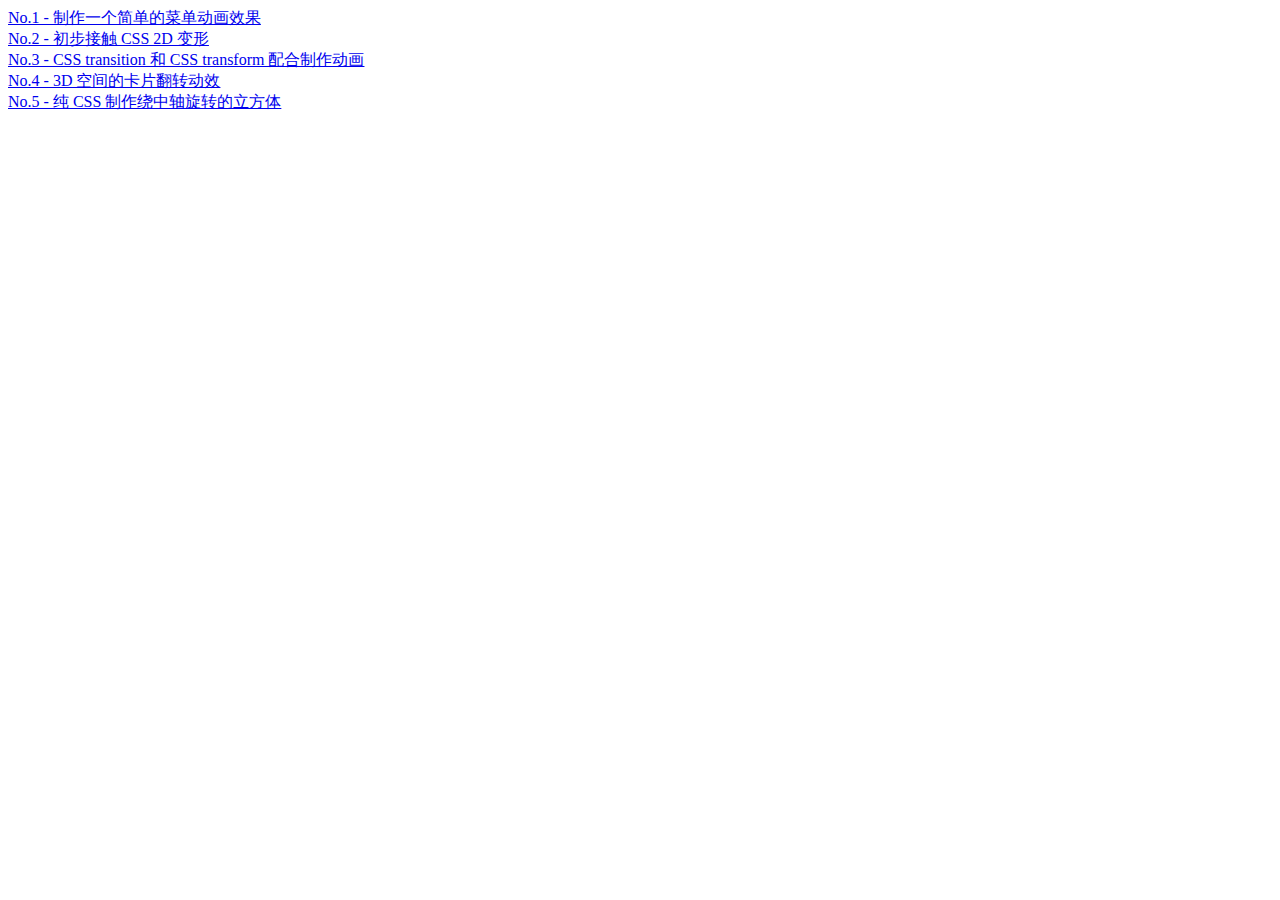
<file: index.html>
<!DOCTYPE html>
<html lang="en">
<head>
    <meta charset="UTF-8">
    <meta name="viewport" content="width=device-width, initial-scale=1.0">
    <meta http-equiv="X-UA-Compatible" content="ie=edge">
    <title>IEF</title>
    <style>
        a{display: block;}
    </style>
</head>
<body>
    <a href="./No.1 - 制作一个简单的菜单动画效果/index.html">No.1 - 制作一个简单的菜单动画效果</a>
    <a href="./No.2 - 初步接触 CSS 2D 变形/index.html">No.2 - 初步接触 CSS 2D 变形</a>
    <a href="./No.3 - CSS transition 和 CSS transform 配合制作动画/index.html">No.3 - CSS transition 和 CSS transform 配合制作动画</a>
    <a href="./No.4 - 3D 空间的卡片翻转动效/index.html">No.4 - 3D 空间的卡片翻转动效</a>
    <a href="./No.5 - 纯 CSS 制作绕中轴旋转的立方体/index.html">No.5 - 纯 CSS 制作绕中轴旋转的立方体</a>
</body>
</html>
</file>
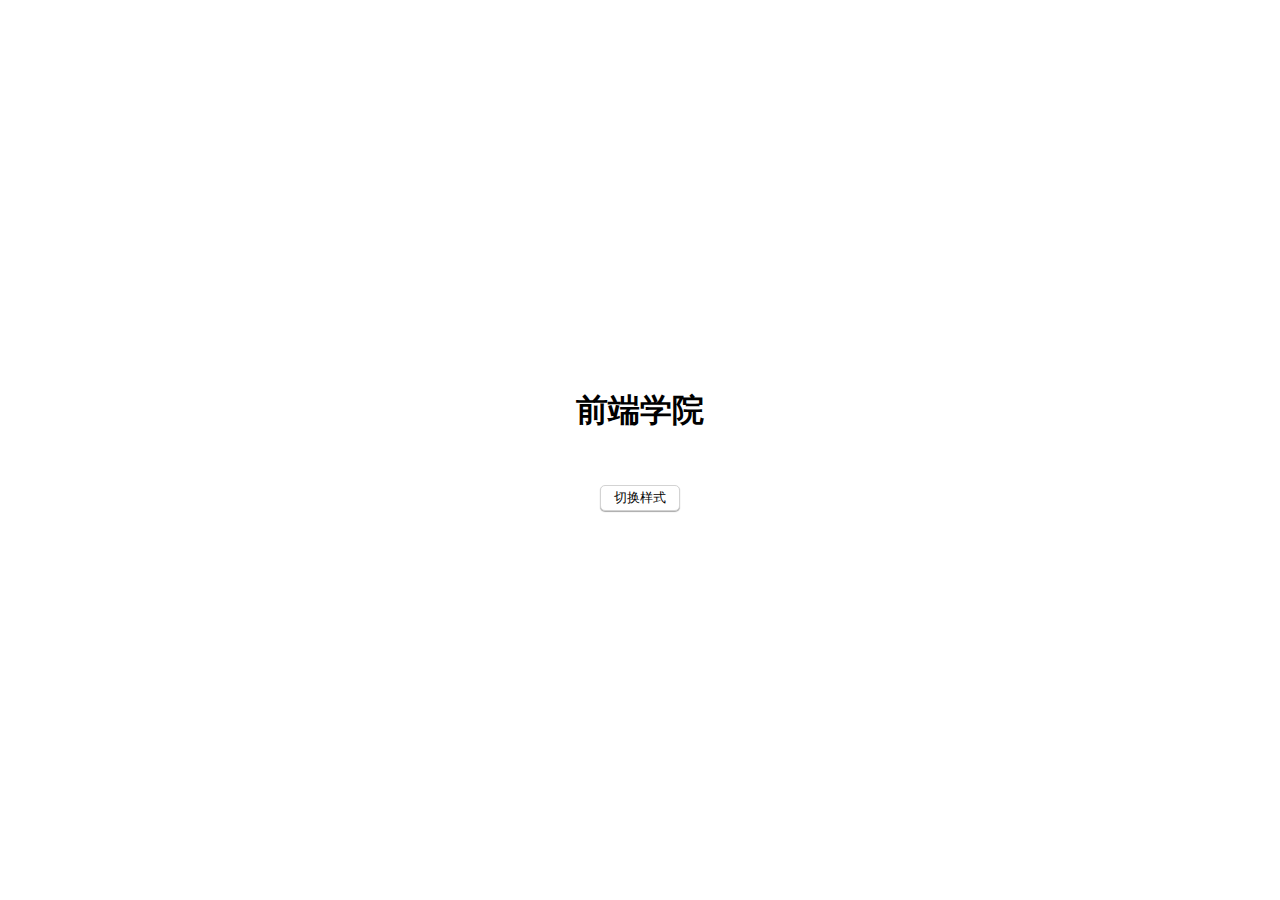
<file: No.1 - 制作一个简单的菜单动画效果/index.html>
<!DOCTYPE html>
<html lang="en">
<head>
    <meta charset="UTF-8">
    <meta name="viewport" content="width=device-width, initial-scale=1.0">
    <meta http-equiv="X-UA-Compatible" content="ie=edge">
    <title>No.1 - 制作一个简单的菜单动画效果</title>
    <link rel="stylesheet" href="css/master.css">
</head>
<body>
    <main>
        <h1>前端学院</h1>
        <div id="underline" class="underline-hide"></div>
        <button id="toggleStyle" type="button">切换样式</button>
    </main>

    <script src="js/main.js"></script>
</body>
</html>
</file>
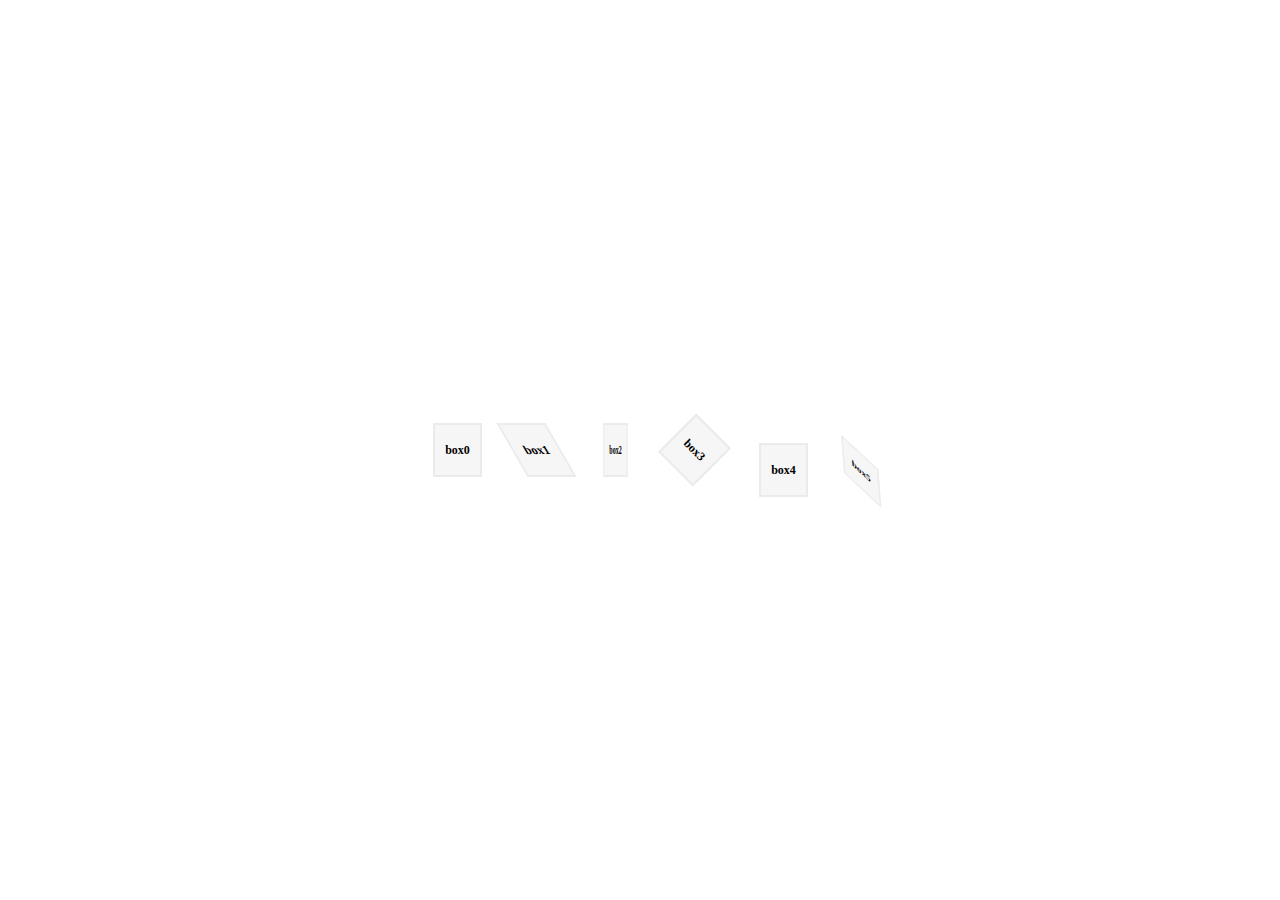
<file: No.2 - 初步接触 CSS 2D 变形/index.html>
<!DOCTYPE html>
<html lang="en">

<head>
    <meta charset="UTF-8">
    <meta name="viewport" content="width=device-width, initial-scale=1.0">
    <meta http-equiv="X-UA-Compatible" content="ie=edge">
    <title>No.2 - 初步接触 CSS 2D 变形</title>
    <link rel="stylesheet" href="css/master.css">
</head>

<body>
    <main>
        <div class="box">box0</div>
        <div class="box box-1">box1</div>
        <div class="box box-2">box2</div>
        <div class="box box-3">box3</div>
        <div class="box box-4">box4</div>
        <div class="box box-5">box5</div>
    </main>

</body>

</html>
</file>
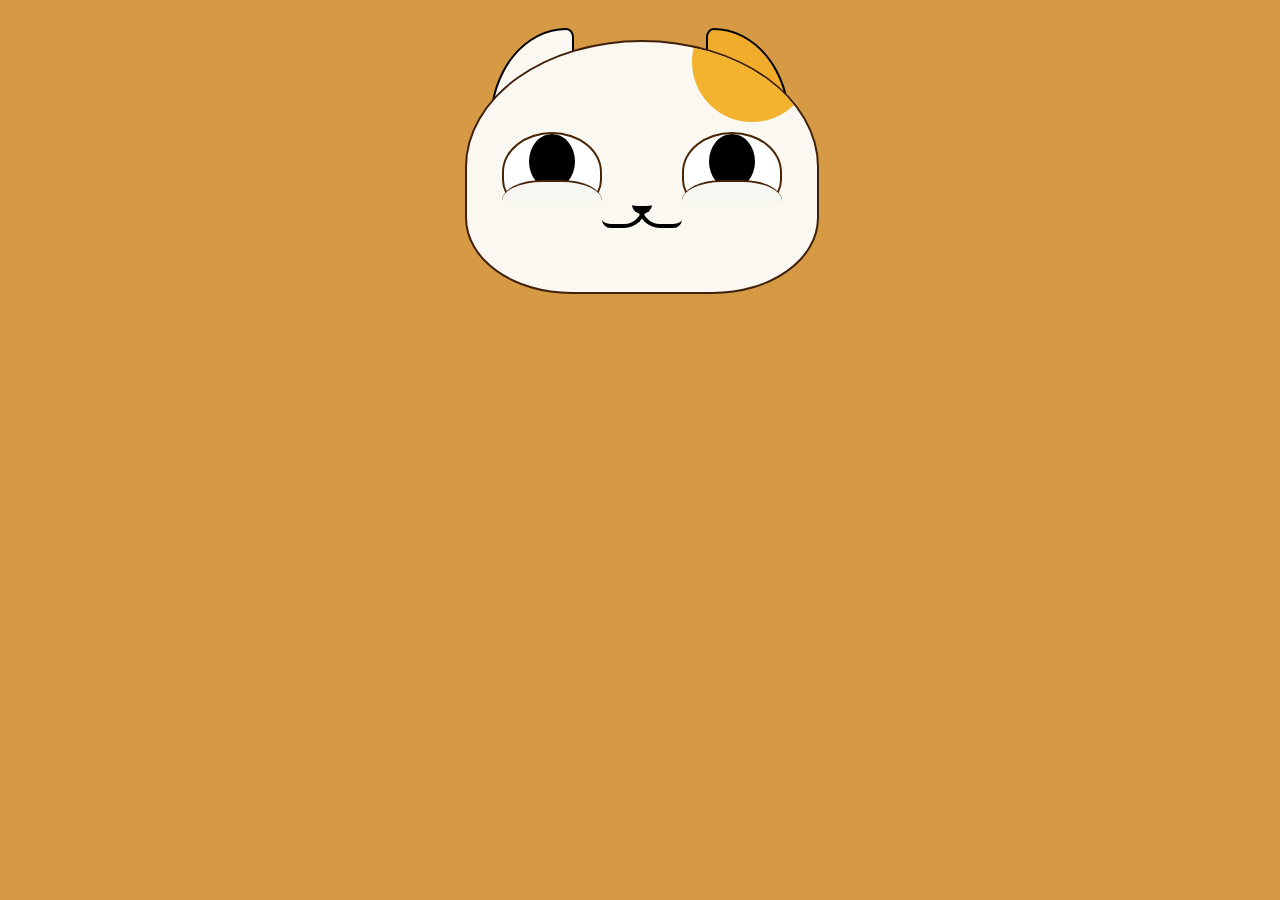
<file: No.3 - CSS transition 和 CSS transform 配合制作动画/index.html>
<!DOCTYPE html>
<html>
    <head>
        <meta http-equiv="content-type" content="text/html;charset=utf-8">
        <title>纯 CSS 实现猫笑起来的动画</title>
        <style type="text/css">
            body {
                background-color: #d69a44;
            }
            /* face */
            .face {
                position: absolute;
                left: 50%;
                margin-left: -175px;
                top:40px;
                width: 350px;
                height: 250px;
                border-radius: 50% 50% 30% 30%;
                border: 2px solid #3f200b;
                z-index: 10;
                background: #fbf8f1;
                overflow: hidden;
            }
            /* ear */
            .ear-wrap {
                position: absolute;
                width: 300px;
                left: 50%;
                margin-left: -150px;
                /*   top: 100px; */
            }
            .ear-wrap{
                position: absolute;
                left: 50%;
                width: 300px;
                margin-left: -150px;
                margin-top: 20px;
            }
            .ear {
                position: absolute;
                width: 80px;
                height: 100px;
                border: 2px solid #000;
                background: #fbf8f1;
                border-radius: 100% 10% 50% 0% ;
                transition: ease-out transform 1s;
            }
            .ear-wrap .right {
                left: auto;
                right: 0;
                border-radius: 10% 100% 0% 50%;
                background: #f1ac2b;
                transition: ease-out transform 1s;
            }
            /* 头发 */
            .hair {
                position: absolute;
                width: 120px;
                height: 120px;
                left: 50%;
                margin-left: 50px;
                margin-top: -40px;
                background: #f3b32e;
                border-radius: 50% 50% 50% 50%;
            }
            /* 眼睛 */
            .eye-wrap {
                position: absolute;
                width: 280px;
                height: 70px;
                top: 90px;
                left: 50%;
                margin-left: -140px;
                overflow: hidden;
            }
            .eye {
                height: 100px;
                width: 100px;
                position: absolute;
            }
            .eye-circle {
                width: 100px;
                height: 80px;
                border: 2px solid #482507;
                overflow: hidden;
                position: absolute;
                background: #fff;
                border-radius: 50% 50% 40% 40%;
                box-sizing: border-box;
            }
            .eye-core {
                height: 55px;
                width: 46px;
                border-radius: 50% 50% 50% 50%;
                /* margin: 0 auto; */
                background: #000;
                position: absolute;
                left: 50%;
                margin-left: -23px;
                transition: ease-out transform 1s;
            }
            .eye-bottom {
                height: 50px;
                width: 100px;
                border-radius: 40% 40% 50% 50%;
                position: absolute;
                margin-top: 48px;
                border-top: 2px solid #46240b;
                background: #f6f7f2;
                transition: ease-out transform 1s;
            }
            .eye-wrap .right {
                left: auto;
                right: 0px;
            }
            .face-red {
                position: absolute;
                height: 20px;
                width: 70px;
                background: red;
                top: 45px;
                /*top: 64px;*/
                left: 18px;
                border-radius: 50% 50% 50% 50%;
                background: #e85a5e;
                opacity: 0.0;
                transition: ease-out opacity 1s;
            }
            /* 鼻子 */
            .nose {
                width: 20px;
                height: 10px;
                border-bottom: 8px solid #000;
                border-radius: 0% 0% 50% 50%;
                top: 154px;
                left: 50%;
                margin-left: -10px;
                position: absolute;
            }
            /* 嘴巴 */
            .mouth-wrap {
                position: absolute;
                top: 168px;
                width: 80px;
                left: 50%;
                margin-left: -40px;
                height: 20px;
                overflow: hidden;
            }
            .mouth {
                width: 40px;
                height: 40px;
                border-bottom: 4px solid #000;
                border-right: 4px solid #000;
                border-radius: 0% 40% 50% 20%;
                margin-top: -26px;
                position: absolute;
                left: 0;
                transition: ease-out border-radius 1s;
            }
            .mouth-wrap .right {
                border-bottom: 4px solid #000;
                border-right: none;
                border-left: 4px solid #000;
                border-radius: 40% 0% 20% 50%;
                position: absolute;
                left: auto;
                right: 0;
            }
            /*鼠标hover样式 写在这里*/
            
            /* 耳朵 */
            .face:hover~.ear-wrap .right {
                transform: rotate(30deg);
            }

            .face:hover~.ear-wrap .left {
                transform: rotate(-30deg);
            }

            /* 眼睛 */
            .face:hover .eye-core {
                transform: scaleX(.8);
            }

            .face:hover .eye-bottom {
                transform: translateY(-15px);
            }

            .face:hover .face-red {
                opacity: 1;
            }
            
            /* 嘴巴 */
            .face:hover .mouth {
                border-radius: 0% 40% 50% 50%;
            }
        </style>
    </head>
    <body>
        <div class="container">
            <!-- 脸 -->
            <div class="face">
                <!-- 头发 -->
                <div class="hair">
                    <div></div>
                </div>
                <!-- 眼睛 -->
                <div class="eye-wrap">
                    <div class="eye left">
                        <div class="eye-circle">
                            <div class="eye-core"></div>
                        </div>
                        <div class="eye-bottom"></div>
                        <div class="face-red"></div>
                    </div>
                    <div class="eye right">
                        <div class="eye-circle">
                            <div class="eye-core"></div>
                        </div>
                        <div class="eye-bottom"></div>
                        <div class="face-red"></div>
                    </div>
                </div>
                <!-- 鼻子 -->
                <div class="nose">
                </div>
                <!-- 嘴巴 -->
                <div class="mouth-wrap">
                    <!-- <div class="mouth-top"></div> -->
                    <div class="mouth left"></div>
                    <div class="mouth right"></div>
                </div>
            </div>
            <!-- 耳朵 -->
            <div class="ear-wrap">
                <div class="ear left"> </div>
                <div class="ear right"> </div>
            </div>
        </div>
    </body>
</html>
</file>
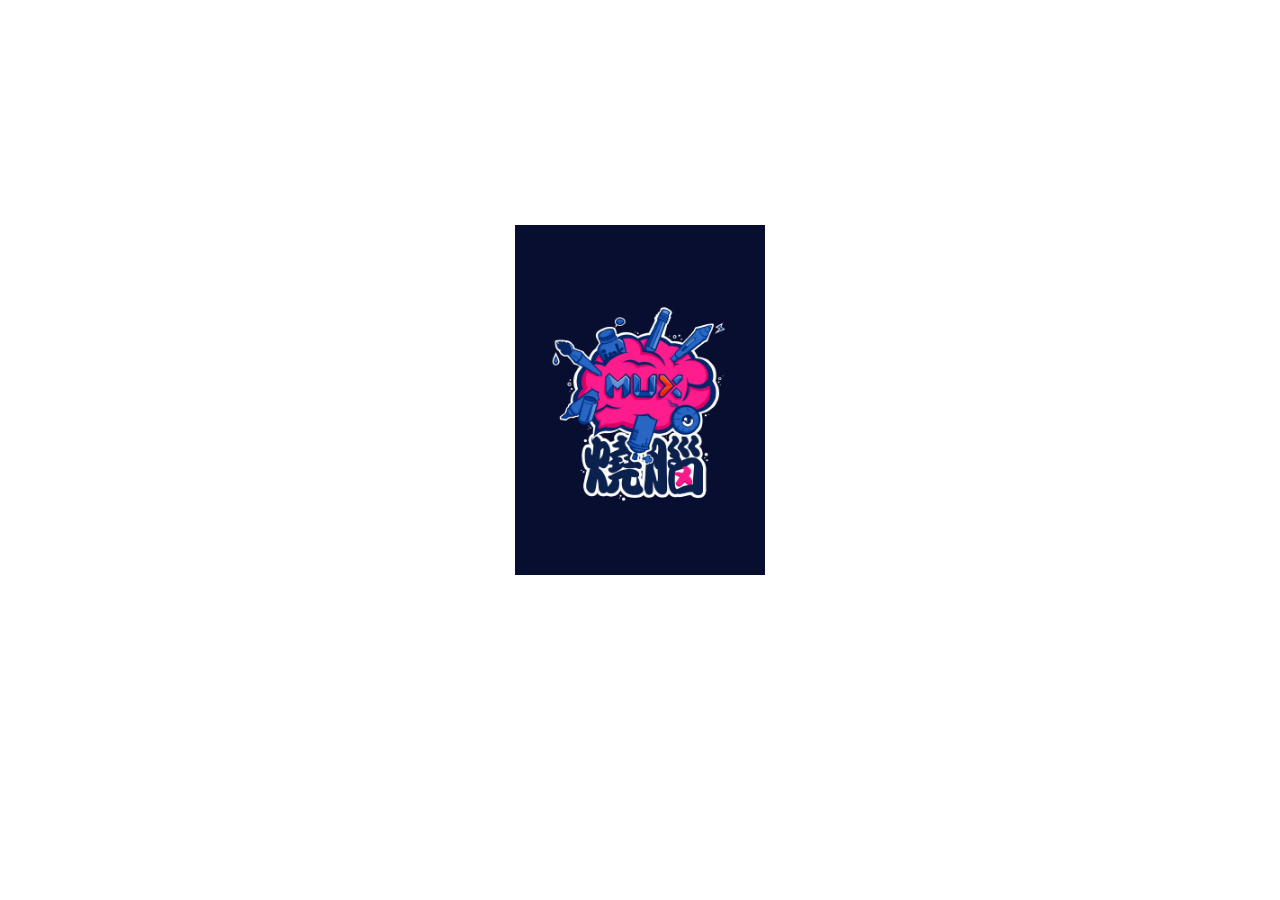
<file: No.4 - 3D 空间的卡片翻转动效/index.html>
<!DOCTYPE html>
<html lang="en">
<head>
    <meta charset="UTF-8">
    <meta name="viewport" content="width=device-width, initial-scale=1.0">
    <meta http-equiv="X-UA-Compatible" content="ie=edge">
    <title>No.4 - 3D 空间的卡片翻转动效</title>
    <link rel="stylesheet" href="./css/master.css">
</head>
<body>
    <main>
        <div class="card">
            <img class="img-front" src="./img/front.jpg">
            <img class="img-back" src="./img/back.jpg">
        </div>
    </main>
</body>
</html>
</file>
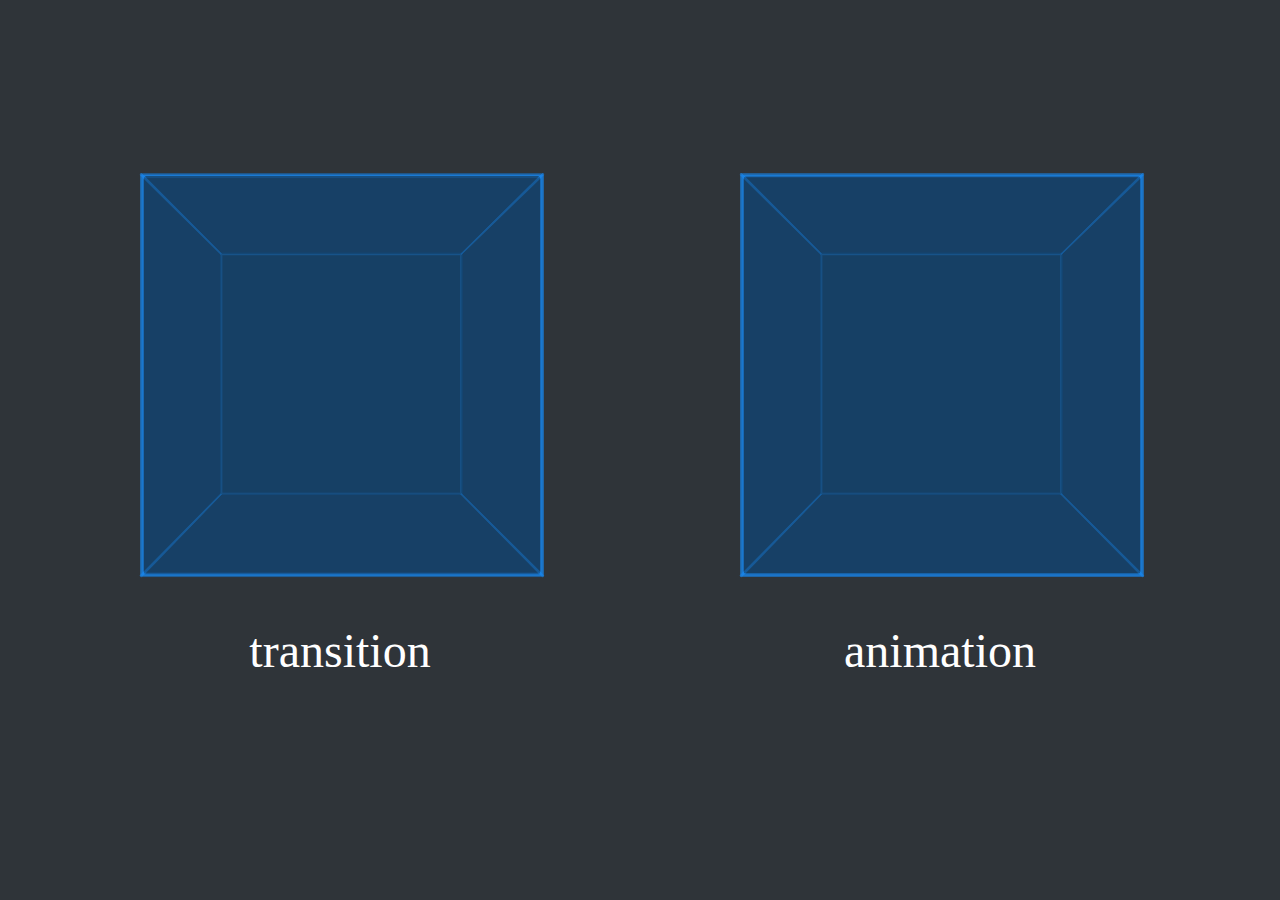
<file: No.5 - 纯 CSS 制作绕中轴旋转的立方体/index.html>
<!DOCTYPE html>
<html lang="en">

<head>
    <meta charset="UTF-8">
    <meta name="viewport" content="width=device-width, initial-scale=1.0">
    <meta http-equiv="X-UA-Compatible" content="ie=edge">
    <title>No.5 - 纯 CSS 制作绕中轴旋转的立方体</title>
    <link rel="stylesheet" href="./css/master.css">
</head>

<body>
    <main>
        <div class="rect-transition">
            <div class="rect-wrap">
                <div class="rect-box transition">
                    <div class="rect top"></div>
                    <div class="rect bottom"></div>
                    <div class="rect left"></div>
                    <div class="rect right"></div>
                    <div class="rect front"></div>
                    <div class="rect back"></div>
                </div>
            </div>
            <p>transition</p>
        </div>

        <div class="rect-animation">
            <div class="rect-wrap">
                <div class="rect-box animation">
                    <div class="rect top"></div>
                    <div class="rect bottom"></div>
                    <div class="rect left"></div>
                    <div class="rect right"></div>
                    <div class="rect front"></div>
                    <div class="rect back"></div>
                </div>
            </div>
            <p>animation</p>
        </div>

    </main>
</body>

</html>
</file>
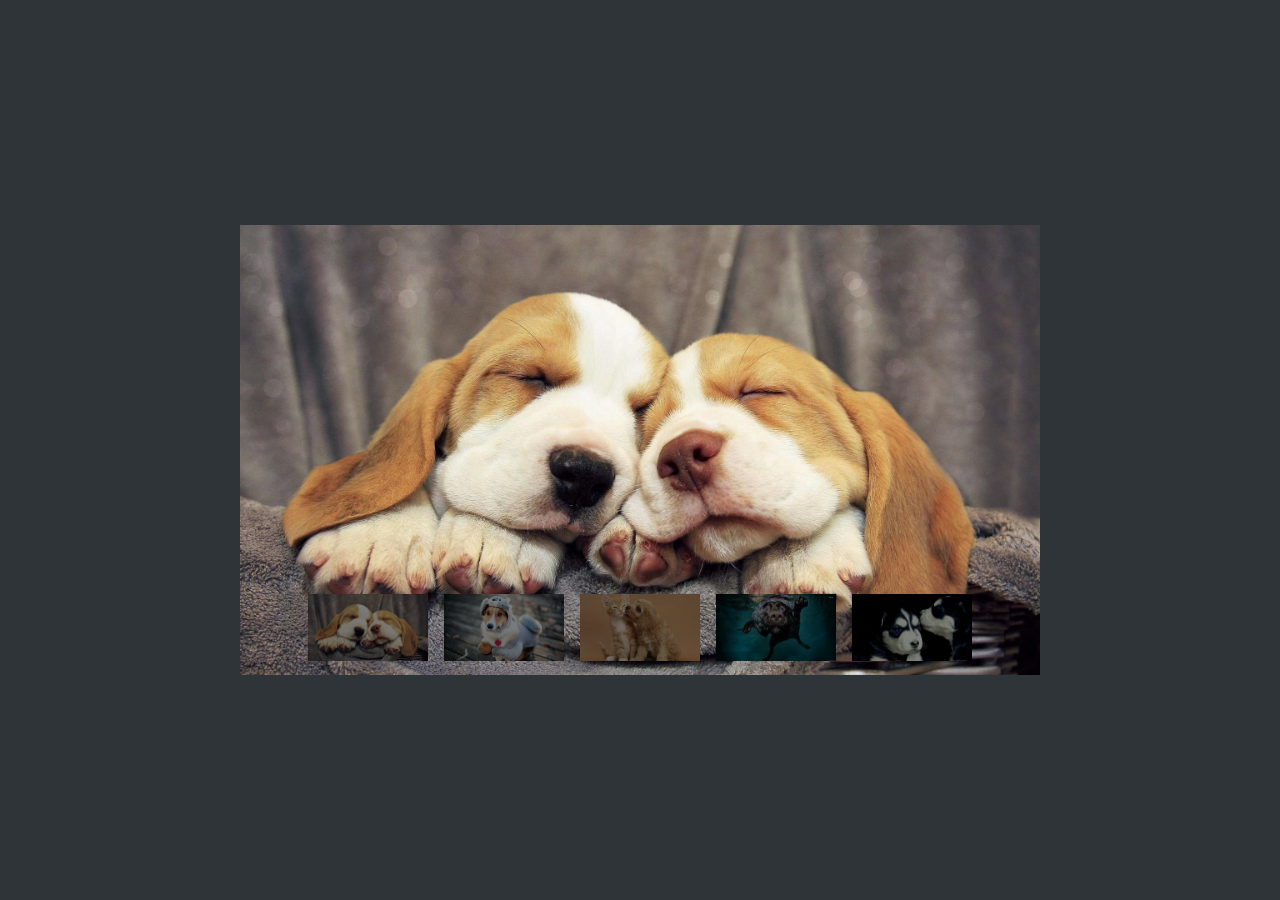
<file: No.6 - 利用 CSS animation 制作一个炫酷的 Slider/index.html>
<!DOCTYPE html>
<html lang="en">

<head>
    <meta charset="UTF-8">
    <meta name="viewport" content="width=device-width, initial-scale=1.0">
    <meta http-equiv="X-UA-Compatible" content="ie=edge">
    <title>No.6 - 利用 CSS animation 制作一个炫酷的 Slider</title>
    <link rel="stylesheet" href="./css/master.css">
</head>

<body>
    <main>
        <div class="container">
            <div class="img-box">
                <img src="./img/dog1.jpg">
                <img src="./img/dog2.jpg">
                <img src="./img/dog3.jpg">
                <img src="./img/dog4.jpg">
                <img src="./img/dog5.jpg">
            </div>

        </div>
    </main>

    <script src="./js/main.js"></script>
</body>

</html>
</file>
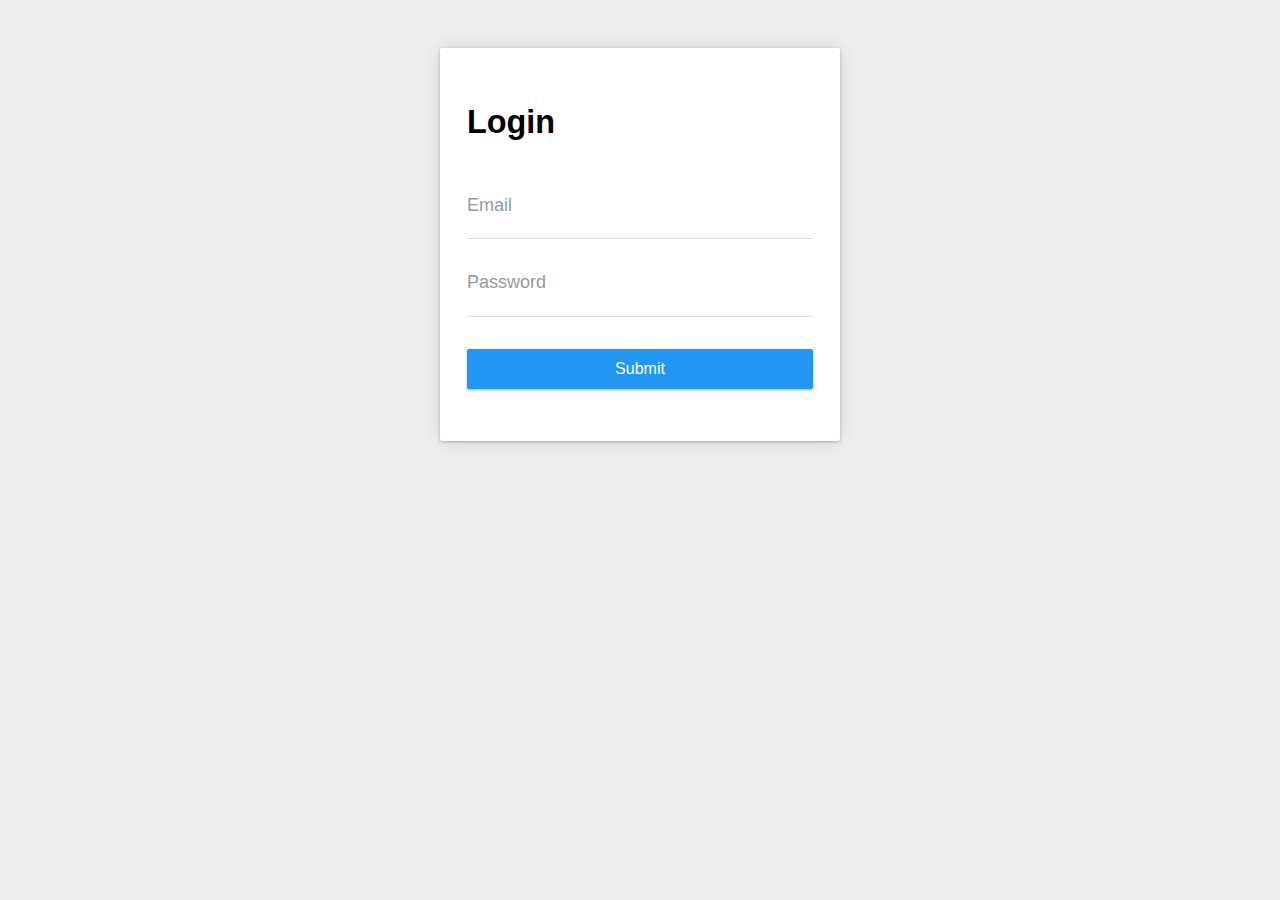
<file: No.7 - 使用 animate.css 实现一个优雅的登录框/index.html>
<html>

<head>
    <meta http-equiv="content-type" content="text/html;charset=utf-8">
    <title>使用 animate.css 制作流畅交互动效</title>
    <style type="text/css">
        html {
            font-size: 62.5%;
            font-family: 'Open Sans', 'Helvetica Neue', Arial, 'Hiragino Sans GB', 'Microsoft YaHei', sans-serif;
        }

        body {
            font-size: 1.8em;
            line-height: 3;
            background-color: #eeeeee;
        }

        h3 {
            font-size: 1.8em;
            margin-bottom: 3rem;
            line-height: 1.5;
            font-weight: 800;
        }

        p {
            margin-bottom: 1.5rem;
        }

        .site-container {
            max-width: 320px;
            margin: 10px auto;
            padding-left: 0.6em;
            padding-right: 0.6em;
            padding-top: 3%;
            padding-bottom: 3%;
        }

        @media screen and (min-width: 60.063em) {
            .site-container {
                max-width: 400px;
            }
        }

        .card {
            position: relative;
            overflow: hidden;
            background-color: white;
            box-shadow: 0 1px 3px 0 rgba(0, 0, 0, 0.24), 0 1px 18px 0 rgba(0, 0, 0, 0.12);
            border-radius: 2px;
            padding: 1em 1.5em;
        }

        .form__wrapper {
            overflow: hidden;
            position: relative;
            z-index: 1;
            display: inline-block;
            margin-bottom: 1.6rem;
            width: 100%;
            vertical-align: top;
        }

        .form__wrapper__submit {
            padding: 1.6rem 0;
        }

        .form__input {
            display: block;
            position: relative;
            margin-top: 1em;
            padding: 0.84em 0;
            width: 100%;
            box-sizing: border-box;
            color: #444;
            font-size: 1.6rem;
            outline: 0;
            border: none;
            border-bottom: solid 1px #ddd;
        }

        .form__input:focus {
            background-position: 0 0;
            color: #444;
        }

        .form__label {
            position: absolute;
            bottom: 0;
            left: 0;
            padding: 0;
            width: 100%;
            height: calc(99%);
            text-align: left;
            pointer-events: none;
            color: #999;
        }

        .form__label__content {
            position: absolute;
            top: 0;
            transition: all .3s ease-out;
            -webkit-transition: all .3s ease-out;
            -moz-transition: all .3s ease-out;
            -ms-transition: all .3s ease-out;
            -o-transition: all .3s ease-out;
        }

        .line {
            display: none;
            position: absolute;
            bottom: 0;
            width: 100%;
            height: 2px;
            background-color: #0F7EE6;
        }

        .form__input:focus~.form__label .form__label-content,
        .form--filled .form__label-content {}

        .btn {
            width: 100%;
            display: inline-block;
            padding: 0.7em 1.5em;
            border-radius: 2px;
            background-color: #2196f3;
            color: #fff;
            border: 0;
            outline: none;
            cursor: pointer;
            font-family: inherit;
            font-weight: 400;
            font-size: 1.6rem;
            box-shadow: 0 1px 3px 0 rgba(3, 30, 51, 0.24), 0 1px 2px 0 rgba(3, 30, 51, 0.12);
            transition: all 0.2s ease;
        }

        .btn:focus,
        .btn:hover {
            background-color: #0d8aee;
        }
    </style>
    <link rel="stylesheet" href="./css/common.css">
    <link rel="stylesheet" href="./css/animate.css">
</head>

<body style="">
    <section class="site-container">
        <section class="card">
            <h3>Login</h3>
            <form>
                <div class="form__wrapper" data-wow-delay="0.5s">
                    <input type="email" class="form__input" id="email" name="email">
                    <label class="form__label" for="email">
                        <span class="form__label__content">Email</span>
                    </label>
                    <div class="line"></div>
                </div>
                <div class="form__wrapper" data-wow-delay="0.6s">
                    <input type="password" class="form__input" id="password" name="password">
                    <label class="form__label" for="password">
                        <span class="form__label__content">Password</span>
                    </label>
                    <div class="line"></div>
                </div>
                <div class="form__wrapper__submit pulse infinite" data-wow-delay="0.7s">
                    <div class="form__input__submit">
                        <button type="submit" name="submit" class="btn">Submit</button>
                    </div>
                </div>
            </form>
        </section>
    </section>

    <script src="https://ss1.bdstatic.com/5eN1bjq8AAUYm2zgoY3K/r/www/cache/static/protocol/https/jquery/jquery-1.10.2.min_65682a2.js"></script>
    <div class="saladict-container">
        <!---->
        <!---->
        <!---->
    </div>

    <script src="./js/main.js"></script>
</body>

</html>
</file>
<file: No.1 - 制作一个简单的菜单动画效果/css/master.css>
* {
    margin: 0;
    padding: 0;
}

html,body {
    width: 100%;
    height: 100%;
}

main {
    display: flex;
    display: -webkit-flex;
    flex-direction: column;
    -ms-flex-direction: column;
    justify-content: center;
    align-items: center;
    width: 100%;
    height: 100%;
}

.to-black {
    color: black;
    transition: color .5s;
    -webkit-transition: color .5s;
    -moz-transition:  color .5s;
    -o-transition:  color .5s;
}

.to-blue {
    color: #1890ff;
    transition: color .5s;
    -webkit-transition: color .5s;
    -moz-transition:  color .5s;
    -o-transition:  color .5s;
}

#underline {
    background: #1890ff;
    margin-top: 8px;
    margin-bottom: 40px;
}

.underline-show {
    width: 160px;
    height: 4px;
    transition: width .5s;
    -webkit-transition: width .5s;
    -moz-transition:  width .5s;
    -o-transition:  width .5s;
}

.underline-hide {
    width: 0;
    height: 4px;
    color: #1890ff;
    transition: width .5s;
    -webkit-transition: width .5s;
    -moz-transition:  width .5s;
    -o-transition:  width .5s;
}

#toggleStyle {
    width: 6em;
    height: 2em;
    text-decoration: none;
    background-color: white;
    border: 1px solid lightgray;
    border-radius: 5px;
    box-shadow: darkgray 0 1px 1px 0;
    cursor: pointer;
    outline: none;
}

#toggleStyle:hover {
    background-color: #e6f7ff;
}

#toggleStyle:active {
    background-color: #91d5ff;
}
</file>
<file: No.2 - 初步接触 CSS 2D 变形/css/master.css>
* {
    margin: 0;
    padding: 0;
}

html,body {
    width: 100%;
    height: 100%;
}

main {
    display: flex;
    display: -webkit-flex;
    justify-content: center;
    align-items: center;
    width: 100%;
    height: 100%;
}

.box {
    width: 45px;
    height: 50px;
    margin-left: 30px;
    font-size: 12px;
    font-weight: bold;
    text-align: center;
    line-height: 50px;
    background-color: #F7F6F6;
    border: 2px solid #EBEBEB;
}

.box-1 {
    transform: skewX(30deg);
    -ms-transform: skewX(30deg);
    -webkit-transform: skewX(30deg);
}

.box-2 {
    transform: scale(0.5, 1);
    -ms-transform: scale(0.5, 1);
    -webkit-transform: scale(0.5, 1);
}

.box-3 {
    transform: rotate(45deg);
    -ms-transform: rotate(45deg);
    -webkit-transform: rotate(45deg);
}

.box-4 {
    transform: translate(10px, 20px);
    -ms-transform: translate(10px, 20px);
    -webkit-transform: translate(10px, 20px);
}

.box-5 {
    transform: skewX(30deg) scale(0.5, 1) rotate(45deg) translate(10px, 20px);
    -ms-transform: skewX(30deg) scale(0.5, 1) rotate(45deg) translate(10px, 20px);
    -webkit-transform: skewX(30deg) scale(0.5, 1) rotate(45deg) translate(10px, 20px);
}
</file>
<file: No.4 - 3D 空间的卡片翻转动效/css/master.css>
* {
    margin: 0;
    padding: 0;
}

html,body {
    width: 100%;
    height: 100%;
}

main {
    display: flex;
    display: -webkit-flex;
    flex-direction: column;
    -ms-flex-direction: column;
    justify-content: center;
    align-items: center;
    width: 100%;
    height: 100%;
}

.card {
    width: 250px;
    height: 450px;
    perspective: 800;
    -moz-perspective: 800;
    -ms-perspective: 800;
    -webkit-perspective: 800;
}

.card img {
    position: absolute;
    transition: linear transform .5s;
    -moz-transition: linear transform .5s;
    -o-transition: linear transform .5s;
    -webkit-transition: linear transform .5s;
}

.card .img-front {
    z-index: 2;
    backface-visibility: hidden;
    -moz-backface-visibility: hidden;
    -webkit-backface-visibility: hidden;
}

.card .img-back {
    transform: rotateY(180deg);
    -ms-transform: rotateY(180deg);
    -moz-transform: rotateY(180deg);
    -o-transform: rotateY(180deg);
    -webkit-transform: rotateY(180deg);
}

.card:hover img {
    transform: rotateY(180deg);
    -ms-transform: rotateY(180deg);
    -moz-transform: rotateY(180deg);
    -o-transform: rotateY(180deg);
    -webkit-transform: rotateY(180deg);
}

.card:hover .img-back {
    transform: rotateY(360deg);
    -ms-transform: rotateY(360deg);
    -moz-transform: rotateY(360deg);
    -o-transform: rotateY(360deg);
    -webkit-transform: rotateY(360deg);
}
</file>
<file: No.5 - 纯 CSS 制作绕中轴旋转的立方体/css/master.css>
* {
    margin: 0;
    padding: 0;
}

html,body {
    width: 100%;
    height: 100%;
    background-color: #2F3439;
}

main {
    display: flex;
    display: -webkit-flex;
    justify-content: center;
    align-items: center;
    width: 100%;
    height: 100%;
}

.rect-transition, .rect-animation {
    font-size: 3em;
    color: white;
    text-align: center;
}

p {
    margin-top: 100px;
}

.rect-animation {
    margin-left: 300px;
}

.rect-wrap {
    perspective: 600;
    -webkit-perspective: 600;
}

.rect-box {
    width: 300px;
    height: 300px;
    transform-style: preserve-3d;
    -webkit-transform-style: preserve-3d;
}

.transition {
    transition: linear transform 8s;
    -webkit-transition: linear transform 8s;
    -moz-transition: linear transform 8s;
    -ms-transition: linear transform 8s;
    -o-transition: linear transform 8s;
}

.animation {
    animation: rotate-rect-Y 8s linear;
    -webkit-animation: rotate-rect-Y 8s linear infinite;
    animation-play-state: paused;
}

.rect-transition .rect-box:hover {
    transform: rotateY(-360deg);
    -webkit-transform: rotateY(-360deg);
    -moz-transform: rotateY(-360deg);
    -ms-transform: rotateY(-360deg);
    -o-transform: rotateY(-360deg);
}

.rect-animation .rect-box:hover {
    animation-play-state: running;
}

@keyframes rotate-rect-Y {
    from {
        transform: rotateY(0deg);
        -webkit-transform: rotateY(0deg);
        -moz-transform: rotateY(0deg);
        -ms-transform: rotateY(0deg);
        -o-transform: rotateY(0deg);
}
    to {
        transform: rotateY(-360deg);
        -webkit-transform: rotateY(-360deg);
        -moz-transform: rotateY(-360deg);
        -ms-transform: rotateY(-360deg);
        -o-transform: rotateY(-360deg);
}
}

.rect {
    position: absolute;
    width: 297px;
    height: 297px;
    border: 3px solid #1687f1;
    background-color: #13436F;
    opacity: .6;
}

.top {
    transform: rotateX(90deg) translateZ(150px);
    -webkit-transform: rotateX(90deg) translateZ(150px);
    -moz-transform: rotateX(90deg) translateZ(150px);
    -ms-transform: rotateX(90deg) translateZ(150px);
    -o-transform: rotateX(90deg) translateZ(150px);
}

.bottom {
    transform: rotateX(-90deg) translateZ(150px);
    -webkit-transform: rotateX(-90deg) translateZ(150px);
    -moz-transform: rotateX(-90deg) translateZ(150px);
    -ms-transform: rotateX(-90deg) translateZ(150px);
    -o-transform: rotateX(-90deg) translateZ(150px);
}

.left {
    transform: rotateY(-90deg) translateZ(150px);
    -webkit-transform: rotateY(-90deg) translateZ(150px);
    -moz-transform: rotateY(-90deg) translateZ(150px);
    -ms-transform: rotateY(-90deg) translateZ(150px);
    -o-transform: rotateY(-90deg) translateZ(150px);
}

.right {
    transform: rotateY(90deg) translateZ(150px);
    -webkit-transform: rotateY(90deg) translateZ(150px);
    -moz-transform: rotateY(90deg) translateZ(150px);
    -ms-transform: rotateY(90deg) translateZ(150px);
    -o-transform: rotateY(90deg) translateZ(150px);
}

.front {
    transform: translateZ(150px);
    -webkit-transform: translateZ(150px);
    -moz-transform: translateZ(150px);
    -ms-transform: translateZ(150px);
    -o-transform: translateZ(150px);
}

.back {
    transform: rotateX(180deg) translateZ(150px);
    -webkit-transform: rotateX(180deg) translateZ(150px);
    -moz-transform: rotateX(180deg) translateZ(150px);
    -ms-transform: rotateX(180deg) translateZ(150px);
    -o-transform: rotateX(180deg) translateZ(150px);
}
</file>
<file: No.6 - 利用 CSS animation 制作一个炫酷的 Slider/css/master.css>
* {
    margin: 0;
    padding: 0;
}

html, body {
    width: 100%;
    height: 100%;
    background-color: #2F3439;
}

main {
    display: flex;
    display: -webkit-flex;
    justify-content: center;
    align-items: center;
    width: 100%;
    height: 100%;
}

.container {
    position: relative;
    width: 800px;
    height: 450px;
    overflow: hidden;
}

/* 大图 */
.img-box img {
    position: absolute;
    width: 800px;
}

.ani-1 {
    animation: linear .5s ani-1;
    -webkit-animation: ease-out .5s ani-1;
}

.ani-2 {
    animation: linear .5s ani-1;
    -webkit-animation: ease-out .5s ani-2;
}

.ani-3 {
    animation: linear .5s ani-1;
    -webkit-animation: ease-in 1s ani-3;
}

.ani-4 {
    animation: linear .5s ani-1;
    -webkit-animation: ease-out 1s ani-4;
}

.ani-5 {
    animation: linear .5s ani-1;
    -webkit-animation: ease-in-out .7s ani-5;
}

/* 缩略图 */
.container ul {
    position: absolute;
    bottom: 10px;
    width: 800px;
    text-align: center;
    z-index: 1000;
}

.container ul li {
    display: inline-block;
    width: 15%;
    margin: 0 1%;
    list-style: none;
}

.container ul img {
    position: relative;
    width: 100%;
    height: auto;
    filter: brightness(50%);
    -webkit-filter: brightness(50%);
}

.container ul img:hover {
    filter: brightness(100%);
    -webkit-filter: brightness(100%);
}

@keyframes ani-1 {
    from {
        left: -500px;
    }
    to {
        left: 0px;
    }
}

@keyframes ani-2 {
    from {
        top: 350px;
    }
    to {
        top: 0px;
    }
}

@keyframes ani-3 {
    from {
        transform: scale(.1, .1);
        -webkit-transform: scale(.1, .1);
        -moz-transform: scale(.1, .1);
        -ms-transform: scale(.1, .1);
        -o-transform: scale(.1, .1);
    }
    to {
        transform: scale(1, 1);
        -webkit-transform: scale(1, 1);
        -moz-transform: scale(1, 1);
        -ms-transform: scale(1, 1);
        -o-transform: scale(1, 1);
    }
}

@keyframes ani-4 {
    from {
        transform: scale(2, 2);
        -webkit-transform: scale(2, 2);
        -moz-transform: scale(2, 2);
        -ms-transform: scale(2, 2);
        -o-transform: scale(2, 2);
}
    to {
        transform: scale(1, 1);
        -webkit-transform: scale(1, 1);
        -moz-transform: scale(1, 1);
        -ms-transform: scale(1, 1);
        -o-transform: scale(1, 1);
    }
}

@keyframes ani-5 {
    from {
        transform: rotate(-360deg) scale(.1, .1);
        -webkit-transform: rotate(-360deg) scale(.1, .1);
        -moz-transform: rotate(-360deg) scale(.1, .1);
        -ms-transform: rotate(-360deg) scale(.1, .1);
        -o-transform: rotate(-360deg) scale(.1, .1);
    }
    to {
        transform: rotate(0) scale(1, 1);
        -webkit-transform: rotate(0) scale(1, 1);
        -moz-transform: rotate(0) scale(1, 1);
        -ms-transform: rotate(0) scale(1, 1);
        -o-transform: rotate(0) scale(1, 1);
}
}
</file>
<file: No.7 - 使用 animate.css 实现一个优雅的登录框/css/common.css>
.move-up {
    top: -10px;
    font-size: .8em;
}

.hide-line {
    width: 0;
    transition: all .3s ease-out;
    -webkit-transition: all .3s ease-out;
    -moz-transition: all .3s ease-out;
    -ms-transition: all .3s ease-out;
    -o-transition: all .3s ease-out;
}
</file>
